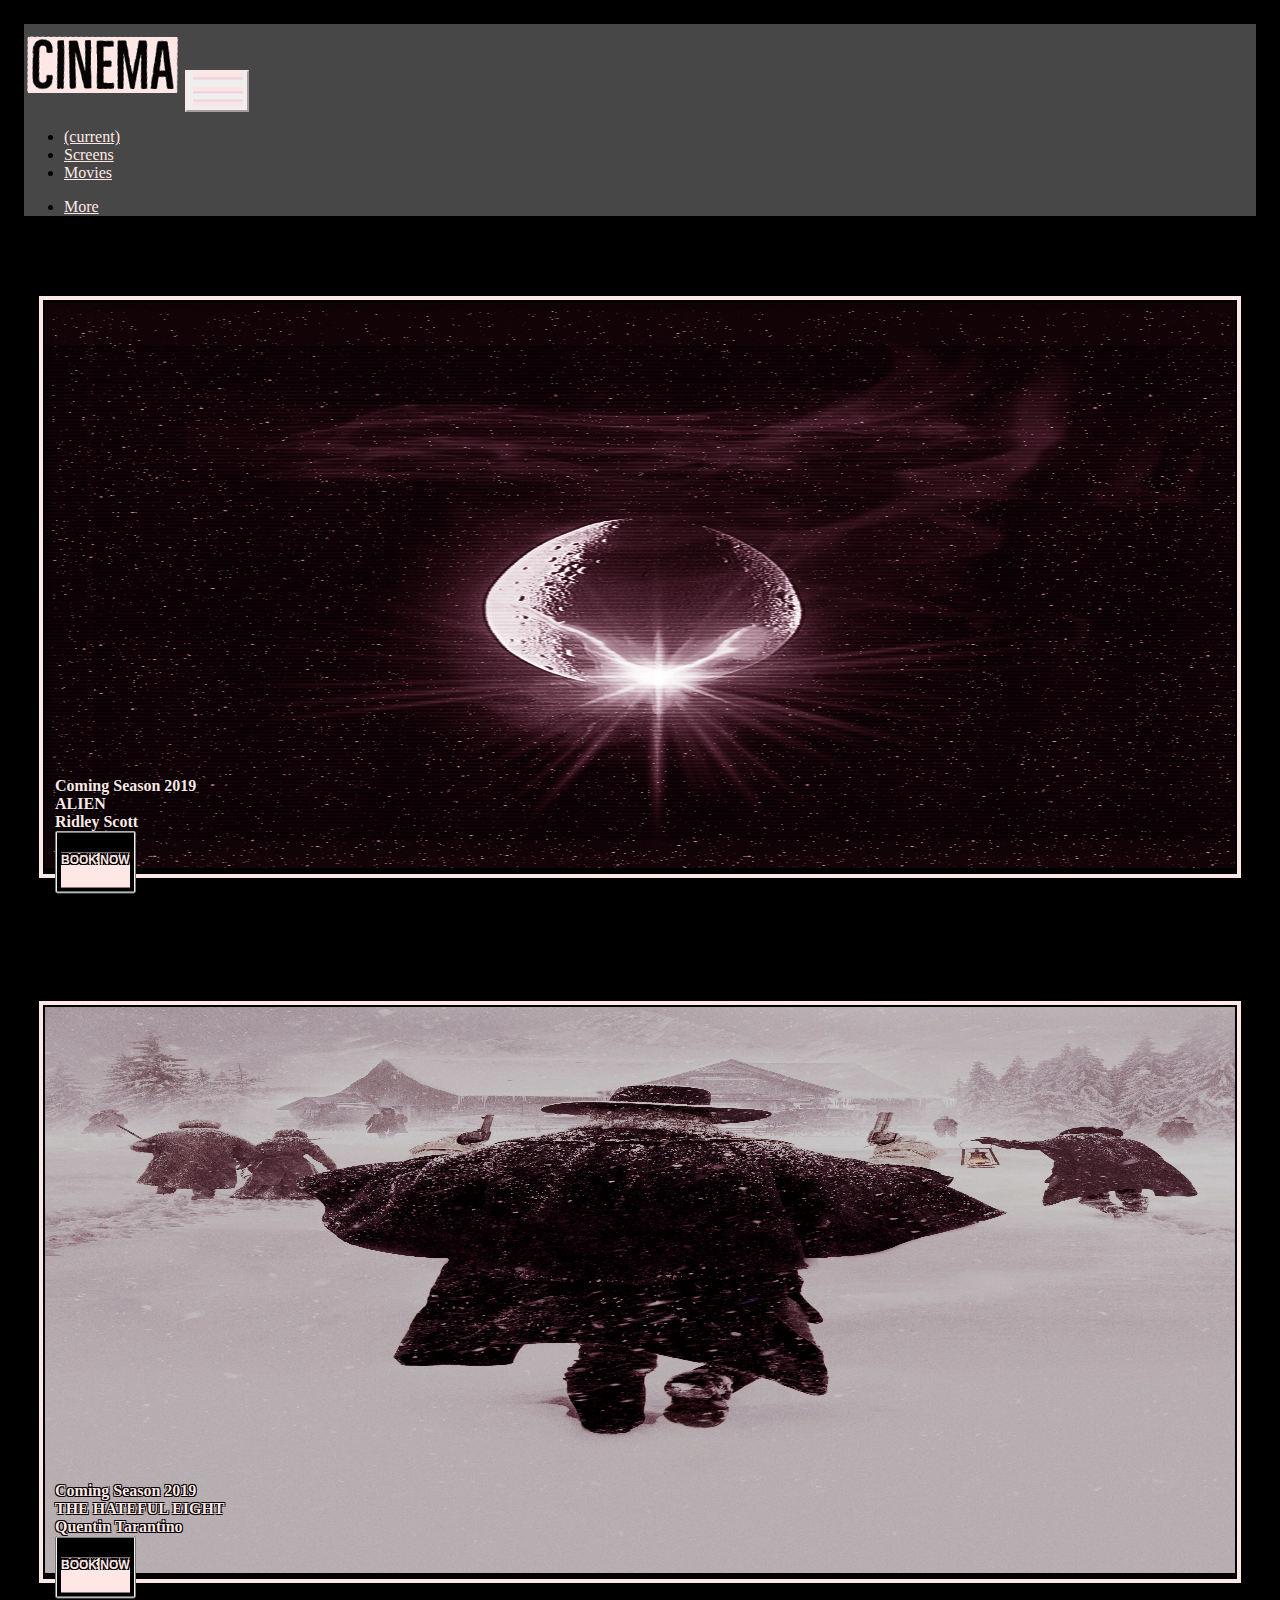
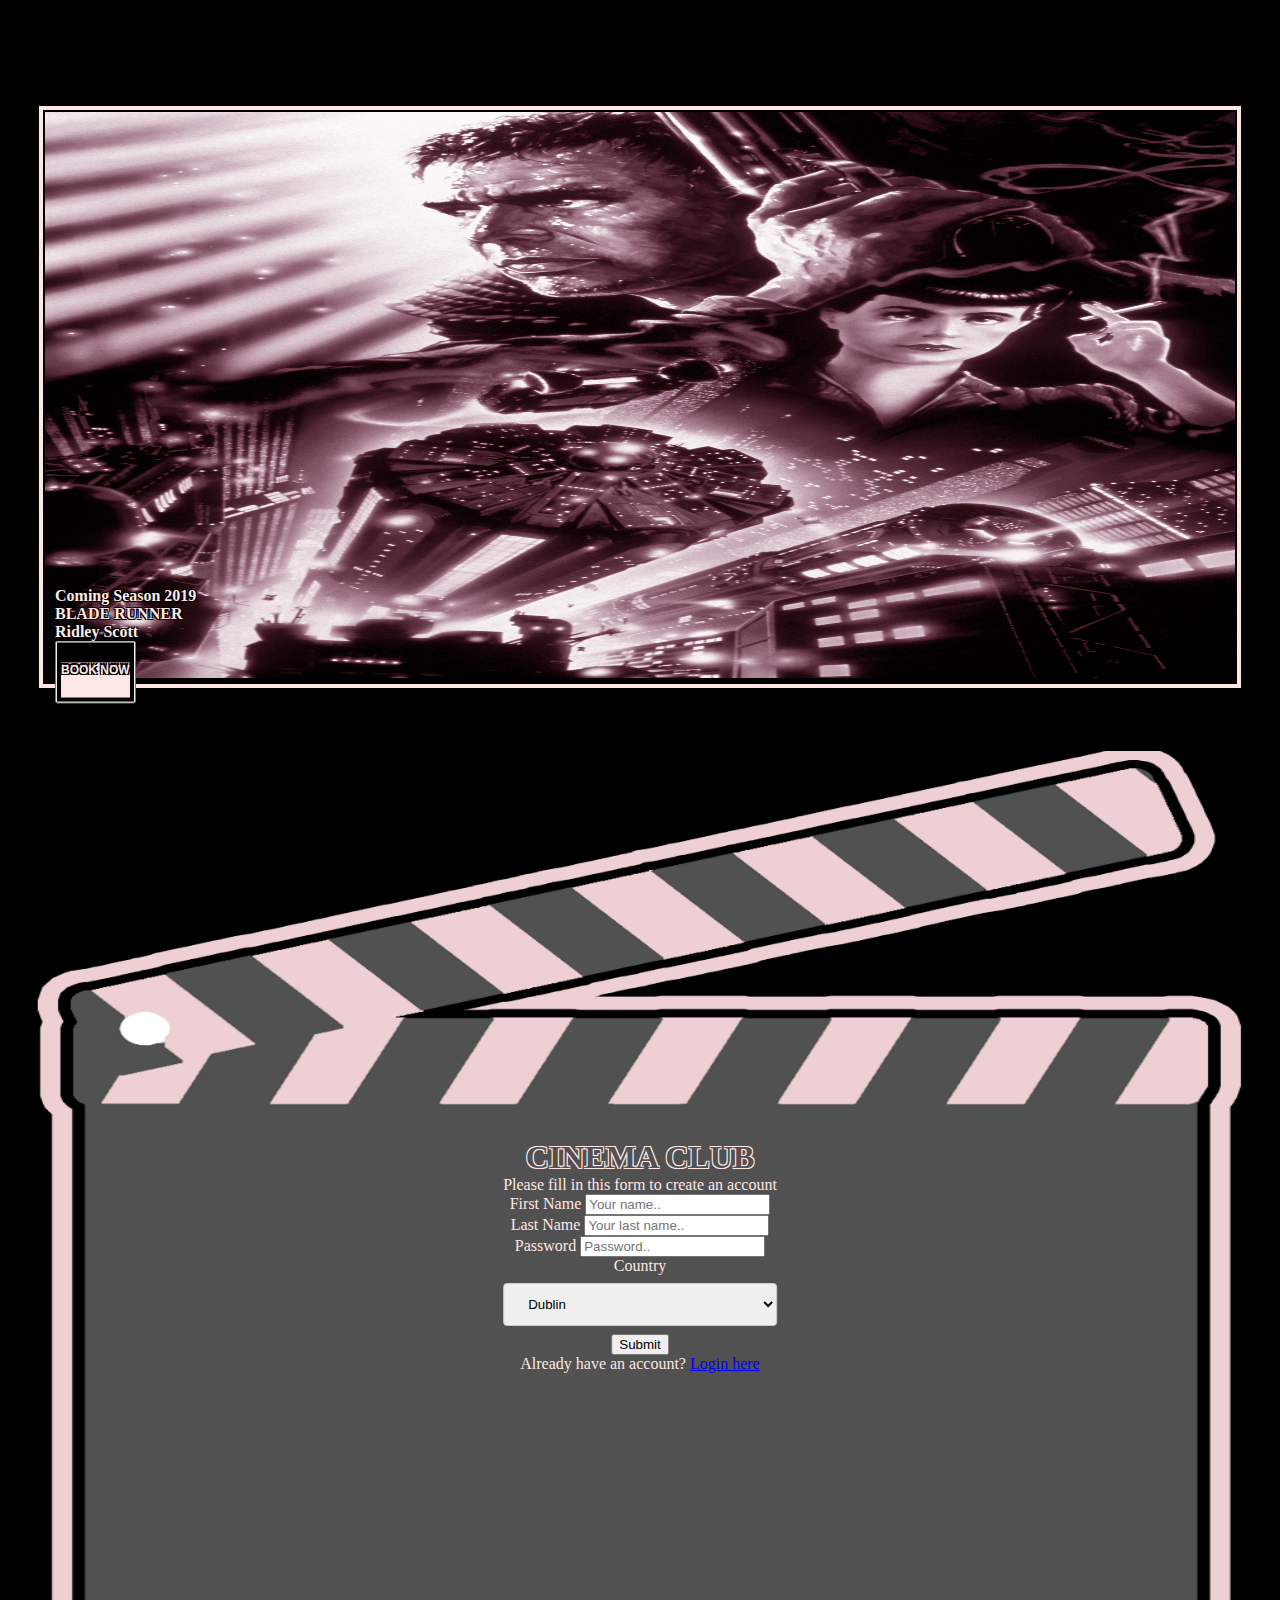
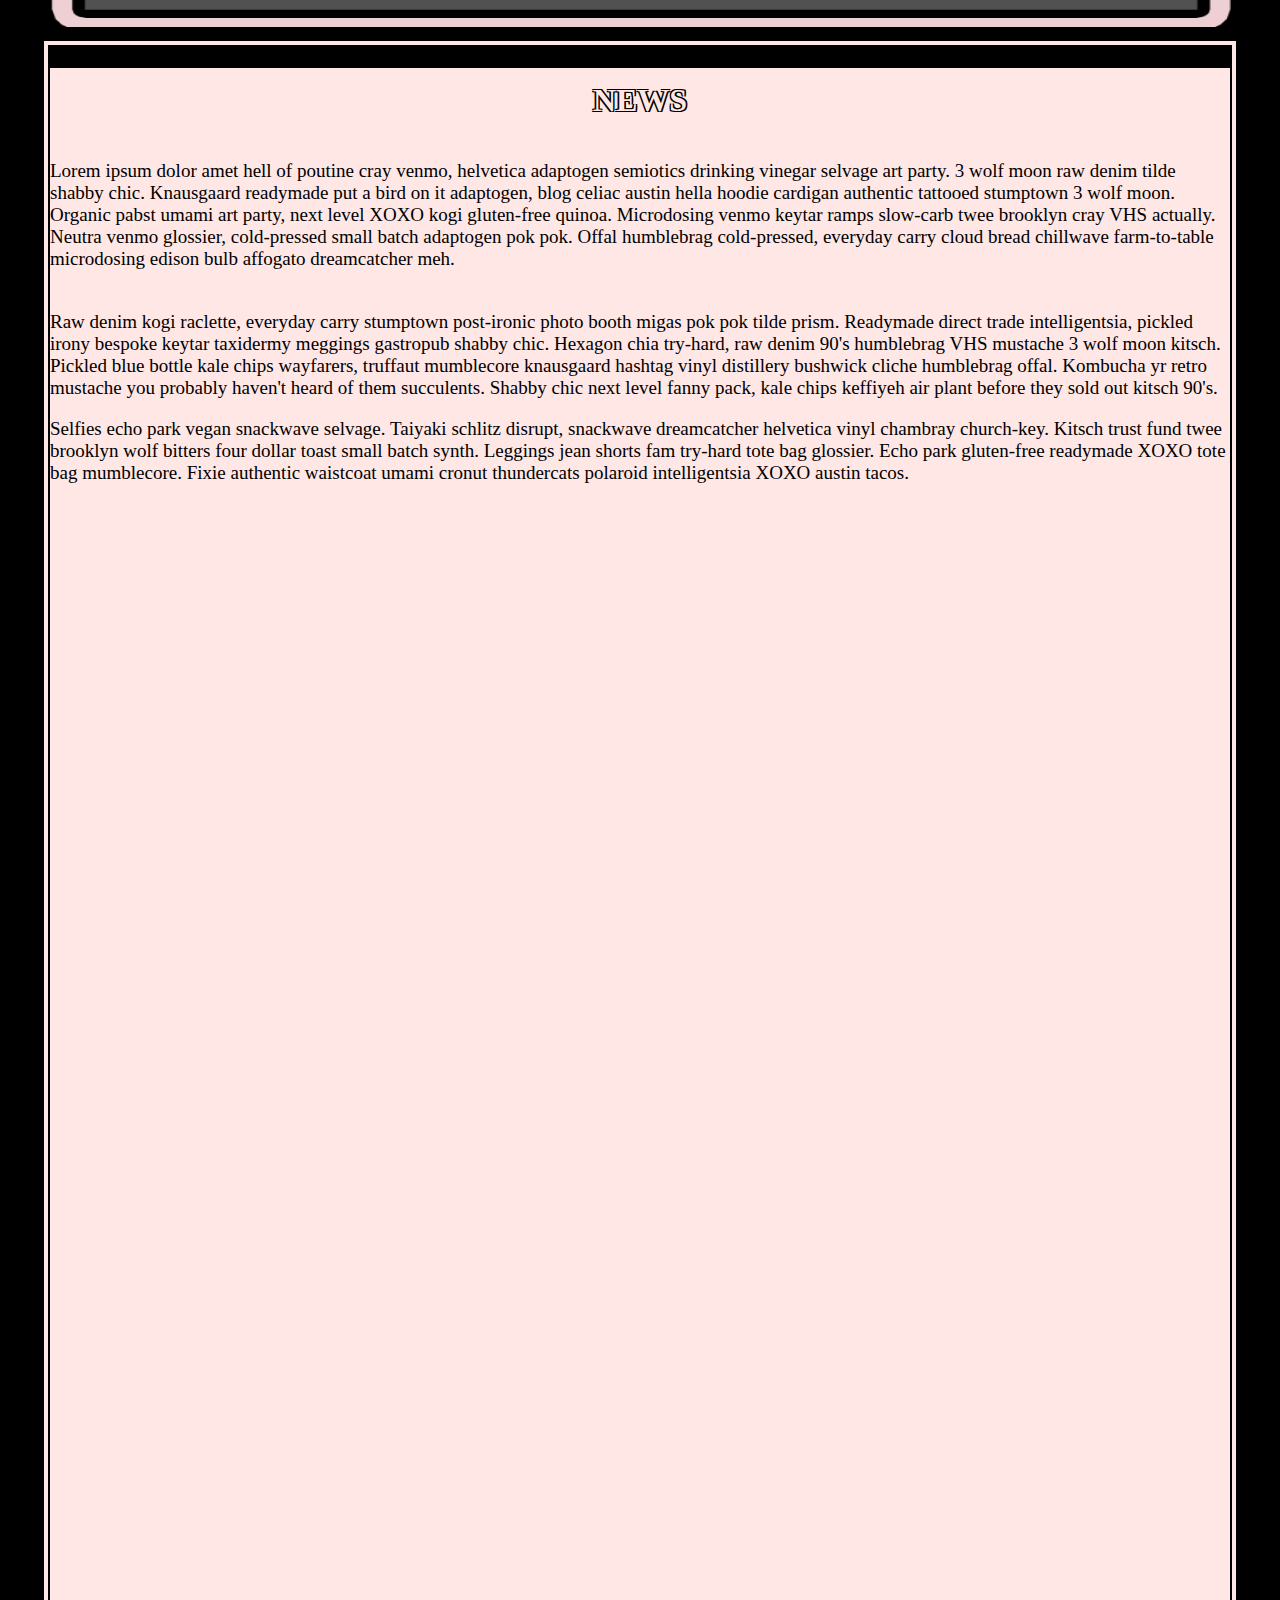
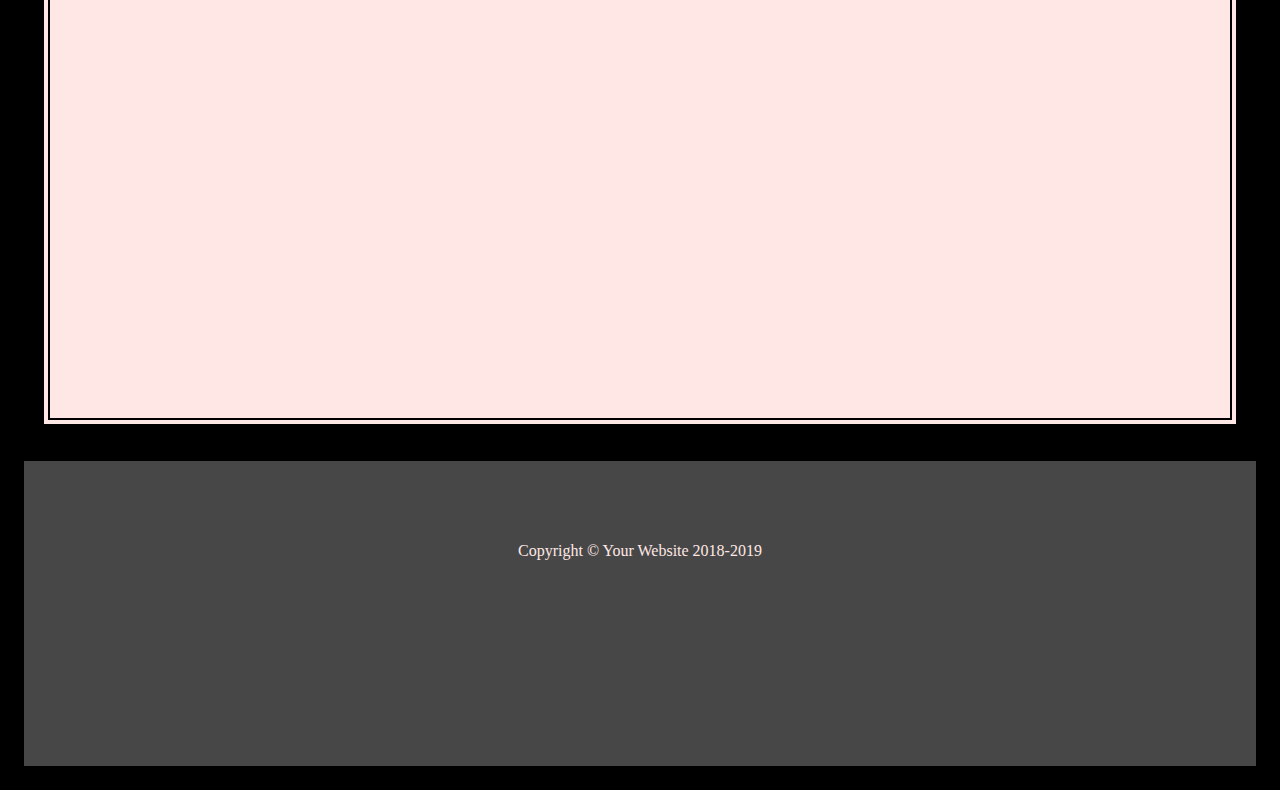
<file: index.html>
<!doctype html>
<html lang="en">
  <head>
    <!-- Required meta tags -->
    <meta charset="utf-8">
    <meta name="viewport" content="width=device-width, initial-scale=1, shrink-to-fit=no">

    <!-- Bootstrap CSS -->
    <link rel="stylesheet" href="https://stackpath.bootstrapcdn.com/bootstrap/4.1.3/css/bootstrap.min.css" integrity="sha384-MCw98/SFnGE8fJT3GXwEOngsV7Zt27NXFoaoApmYm81iuXoPkFOJwJ8ERdknLPMO" crossorigin="anonymous">

    <link rel="stylesheet" type="text/css" href="css/styles.css">
    <link rel="stylesheet" href="https://use.fontawesome.com/releases/v5.4.1/css/all.css" integrity="sha384-5sAR7xN1Nv6T6+dT2mhtzEpVJvfS3NScPQTrOxhwjIuvcA67KV2R5Jz6kr4abQsz" crossorigin="anonymous">
      
    <title>Cinema Site</title>
      
  </head>
   <body>
    <nav class="navbar fixed-top navbar-expand-md" style="margin:0px;background-color: #474747">
     <div class="container">
      <a class="navbar-brand" href="index.html"><img class="sticky-top" src="images/logo.png"></a>
       <button class="navbar-toggler" type="button" data-toggle="collapse" data-target="#navbarCollapse" aria-controls="navbarCollapse" aria-expanded="false" aria-label="Toggle navigation">
        <span class="navbar-toggler-icon"><img style="width: 105%; height:95%; border-radius: 2px" src="images/toggler.png"></span>
       </button>
     <div class="collapse navbar-collapse" id="navbarCollapse">
     <ul class="navbar-nav mr-auto">
     <li class="nav-item active">
      <a class="nav-link" href="#">
       <span class="sr-only">(current)</span>
      </a>
     </li>
     <li class="nav-item">
      <a class="nav-link" href="screens.html">Screens</a>
     </li>
     <li class="nav-item">
      <a class="nav-link" href="movies.html">Movies</a>
     </li>
     </ul>
      <ul class="nav navbar-nav ml-auto">
        <li class="nav-item">
          <a class="nav-link" href="more.html">More</a>
        </li>
      </ul>
    </div>
  </div>
</nav>


     <!--Opening the bootstrap container-->
     <div class="fluid-container">  
          <div class="row">
           <!--Card 1-->
              <div class="col-lg-4 col-sm-12 card">
                
                  <div class=" col-12 outer">
                    <div class="col-12 ring">
                       <img style="width: 100%; height: 566px" src="images/moviePoster1.jpg"  class="img-fluid" alt="Responsive image"> 
                        <div class="subCard col-12">
                            Coming Season 2019<br>
                            ALIEN<br>
                            Ridley Scott<br>
                        <button type="button"  class="btn col-lg-5 col-xs-10" href="movies.html">
                                <div class="booknowOuter">
                                <div class="booknow">
                                    <h4>BOOK NOW</h4>
                                </div>
                                </div>     
                            </button>
                            
                        
                        </div>
                    </div>
                 </div>
              </div>
           <!--Card 2-->   
             <div class="col-lg-4 col-sm-12 card">
                
                  <div class=" col-12 outer">
                    <div class="col-12 ring">
                       <img style="width: 100%; height: 566px; opacity: 0.8" src="images/moviePoster2.jpg"  class="img-fluid" alt="Responsive image"> 
                        <div class="subCard col-12">
                            Coming Season 2019<br>
                            THE HATEFUL EIGHT<br>
                            Quentin Tarantino<br>
                        <button type="button" href="movies.html" class="btn col-lg-5 col-xs-10">
                                <div class="booknowOuter">
                                <div class="booknow">
                                    <h4>BOOK NOW</h4>
                                </div>
                                </div>     
                            </button>
                            
                        
                        </div>
                    </div>
                 </div>
              </div>
           <!--Card 3-->
              <div class="col-lg-4 col-sm-12 card">
                
                  <div class=" col-12 outer">
                    <div class="col-12 ring">
                       <img style="width: 100%; height: 566px" src="images/moviePoster3.jpg"  class="img-fluid" alt="Responsive image"> 
                        <div class="subCard col-12">
                            Coming Season 2019<br>
                            BLADE RUNNER<br>
                            Ridley Scott<br>
                        <button type="button" href="movies.html" class="btn col-lg-5 col-xs-10">
                                <div class="booknowOuter">
                                <div class="booknow">
                                    <h4>BOOK NOW</h4>
                                </div>
                                </div>     
                            </button>
                            
                        
                        </div>
                    </div>
                 </div>
              </div>
       </div> 
    </div>
       
    
        
<div class="row">
              
            <div class= "col-lg-6 col-xs-12 cinemaClub">
                <img style="width: 100%; height: 103%" src="images/clapperBoardOutline.png"/>
                <div class="subCinema col-10"> 
                    <div>                    
                        <h1 class="headerInverse">CINEMA CLUB</h1>
                        Please fill in this form to create an account
                    </div>
                        <div>              
                            <form action="/action_page.php">
                                <label for="fname">First Name</label>
                                    <input type="text" id="fname" name="firstname" placeholder="Your name..">
                                    <br>
                                <label for="lname">Last Name</label>
                                    <input type="text" id="lname" name="lastname" placeholder="Your last name..">
                                    <br>
                                <label for="password">Password</label>
                                    <input type="text" id="pword" name="password" placeholder="Password..">
                                    <br>
                                <label for="county">Country</label>
                                <select id="county" name="county">
                                    <option value="dublin">Dublin</option>
                                    <option value="cork">Cork</option>
                                    <option value="galway">Galway</option>
                                </select>
    
                                <input type="submit" value="Submit">
                            </form>
                        </div>
                    <div class="hint-text">Already have an account? <a href="index.html">Login here</a></div>
                


                </div>
            </div>
                <div class="col-lg-6 col-xs-12 news">
                    <div class="col-12 outer">
                    <div class="col-12 ringBlock">
                        <h1 class="header">NEWS</h1>
                        <div class="row col-12 subNews"><br><p>
                        Lorem ipsum dolor amet hell of poutine cray venmo, helvetica adaptogen semiotics drinking vinegar selvage art party. 3 wolf moon raw denim tilde shabby chic. Knausgaard readymade put a bird on it adaptogen, blog celiac austin hella hoodie cardigan authentic tattooed stumptown 3 wolf moon. Organic pabst umami art party, next level XOXO kogi gluten-free quinoa. Microdosing venmo keytar ramps slow-carb twee brooklyn cray VHS actually. Neutra venmo glossier, cold-pressed small batch adaptogen pok pok. Offal humblebrag cold-pressed, everyday carry cloud bread chillwave farm-to-table microdosing edison bulb affogato dreamcatcher meh.</p><br>Raw denim kogi raclette, everyday carry stumptown post-ironic photo booth migas pok pok tilde prism. Readymade direct trade intelligentsia, pickled irony bespoke keytar taxidermy meggings gastropub shabby chic. Hexagon chia try-hard, raw denim 90's humblebrag VHS mustache 3 wolf moon kitsch. Pickled blue bottle kale chips wayfarers, truffaut mumblecore knausgaard hashtag vinyl distillery bushwick cliche humblebrag offal. Kombucha yr retro mustache you probably haven't heard of them succulents. Shabby chic next level fanny pack, kale chips keffiyeh air plant before they sold out kitsch 90's.<p>Selfies echo park vegan snackwave selvage. Taiyaki schlitz disrupt, snackwave dreamcatcher helvetica vinyl chambray church-key. Kitsch trust fund twee brooklyn wolf bitters four dollar toast small batch synth. Leggings jean shorts fam try-hard tote bag glossier. Echo park gluten-free readymade XOXO tote bag mumblecore. Fixie authentic waistcoat umami cronut thundercats polaroid intelligentsia XOXO austin tacos.
                        </div>
                    </div>
                    </div>
                </div>
</div>
       
<div class="row">
    <div class="col-12 footer">
    <p>Copyright © Your Website 2018-2019</p>
    </div>
</div>       
    
    <!-- Optional JavaScript -->
    <!-- jQuery first, then Popper.js, then Bootstrap JS -->
    <script src="https://code.jquery.com/jquery-3.3.1.slim.min.js" integrity="sha384-q8i/X+965DzO0rT7abK41JStQIAqVgRVzpbzo5smXKp4YfRvH+8abtTE1Pi6jizo" crossorigin="anonymous"></script>
    <script src="https://cdnjs.cloudflare.com/ajax/libs/popper.js/1.14.3/umd/popper.min.js" integrity="sha384-ZMP7rVo3mIykV+2+9J3UJ46jBk0WLaUAdn689aCwoqbBJiSnjAK/l8WvCWPIPm49" crossorigin="anonymous"></script>
    <script src="https://stackpath.bootstrapcdn.com/bootstrap/4.1.3/js/bootstrap.min.js" integrity="sha384-ChfqqxuZUCnJSK3+MXmPNIyE6ZbWh2IMqE241rYiqJxyMiZ6OW/JmZQ5stwEULTy" crossorigin="anonymous"></script>
  </body>

</html>
</file>
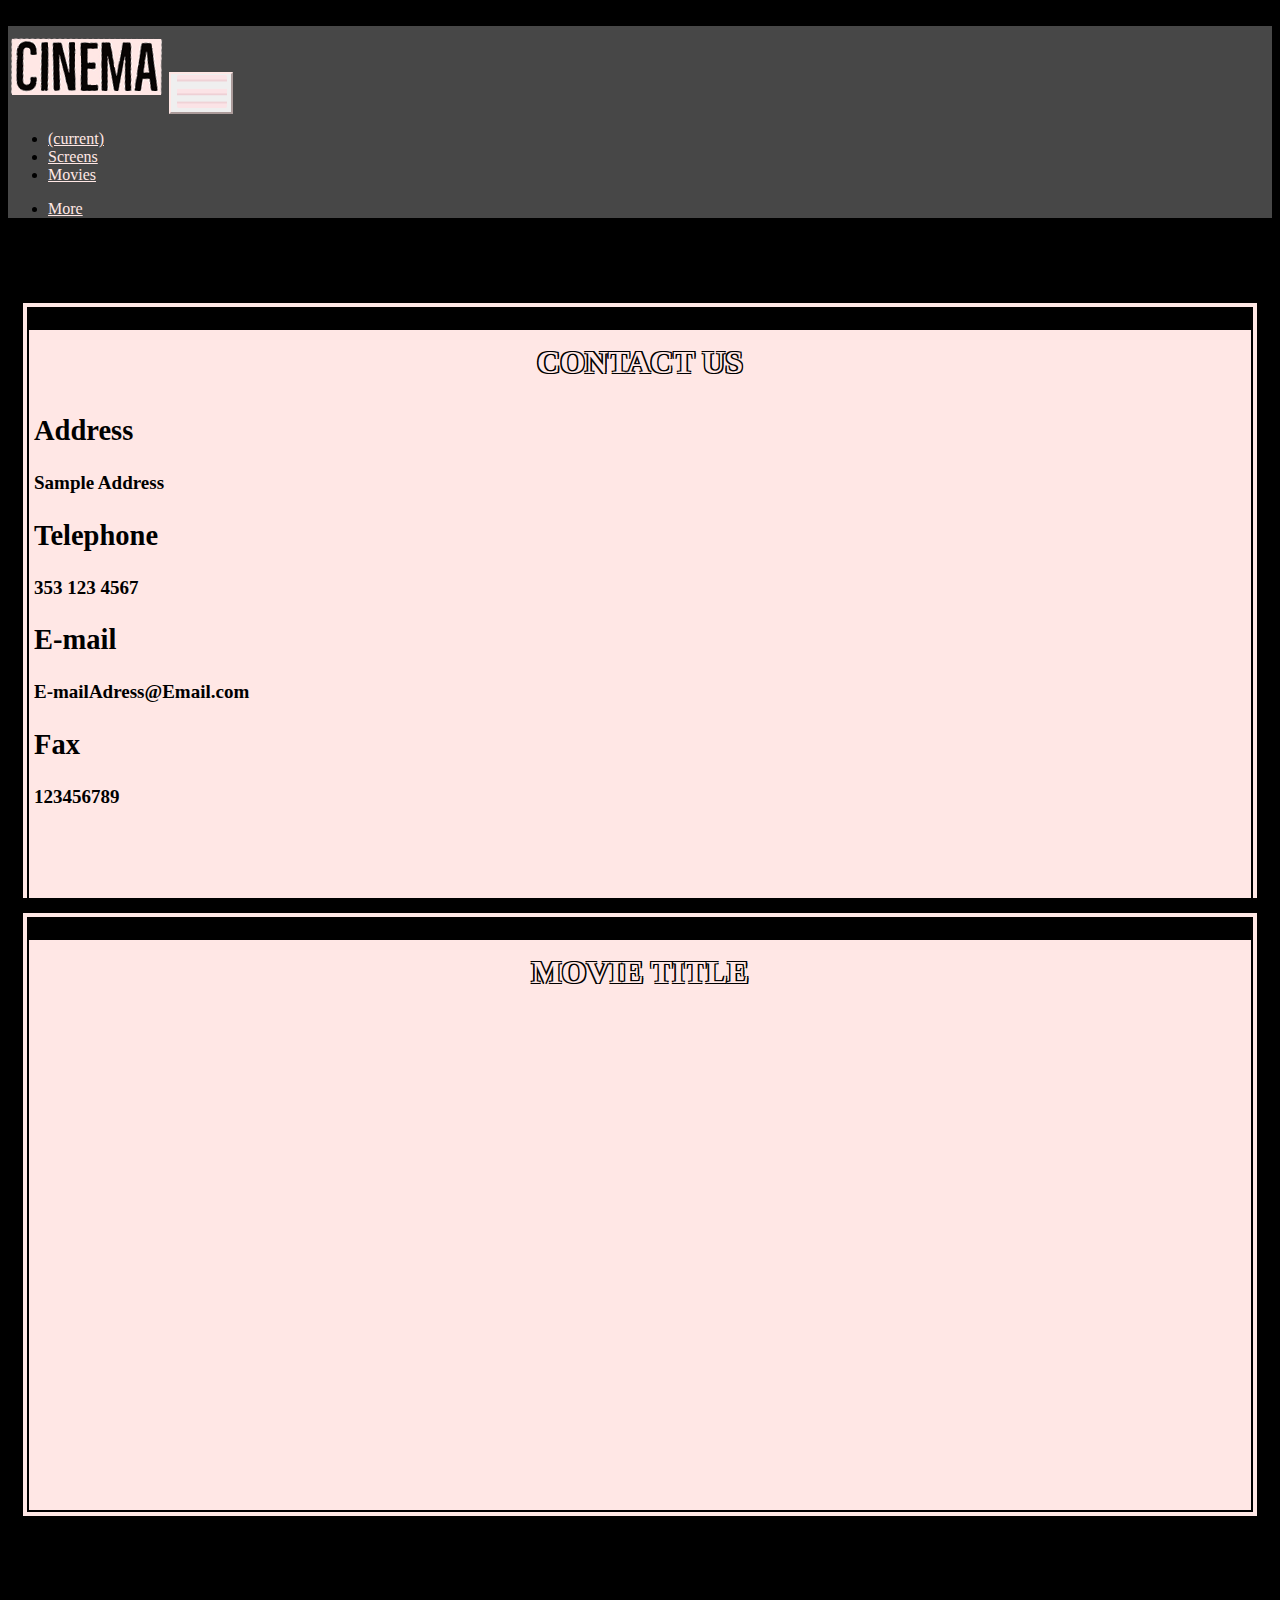
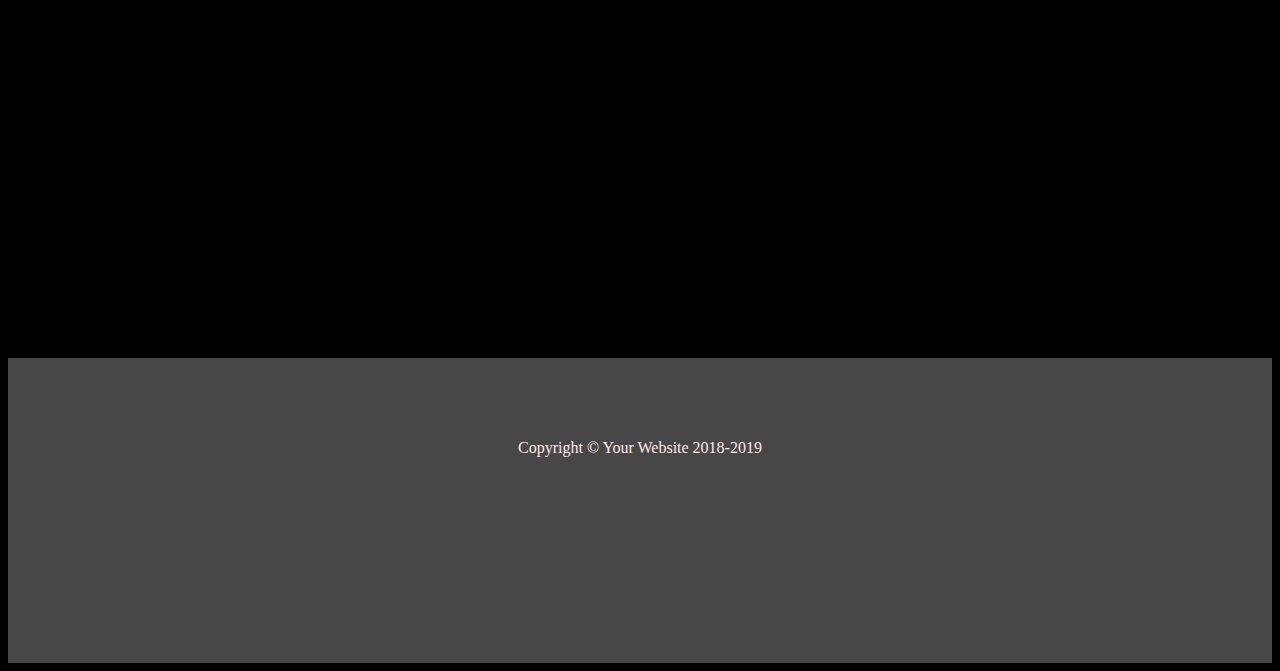
<file: more.html>
<!doctype html>
<html lang="en">
  <head>
    <!-- Required meta tags -->
    <meta charset="utf-8">
    <meta name="viewport" content="width=device-width, initial-scale=1, shrink-to-fit=no">

    <!-- Bootstrap CSS -->
    <link rel="stylesheet" href="https://stackpath.bootstrapcdn.com/bootstrap/4.1.3/css/bootstrap.min.css" integrity="sha384-MCw98/SFnGE8fJT3GXwEOngsV7Zt27NXFoaoApmYm81iuXoPkFOJwJ8ERdknLPMO" crossorigin="anonymous">

    <link rel="stylesheet" type="text/css" href="css/styles.css">
    <link rel="stylesheet" href="https://use.fontawesome.com/releases/v5.4.1/css/all.css" integrity="sha384-5sAR7xN1Nv6T6+dT2mhtzEpVJvfS3NScPQTrOxhwjIuvcA67KV2R5Jz6kr4abQsz" crossorigin="anonymous">
      
    <title>More</title>
      
  </head>S
   <body style="padding:0px">
    <nav class="navbar fixed-top navbar-expand-md" style="margin:0px;background-color: #474747">
     <div class="container">
      <a class="navbar-brand" href="index.html"><img class="sticky-top" src="images/logo.png"></a>
       <button class="navbar-toggler" type="button" data-toggle="collapse" data-target="#navbarCollapse" aria-controls="navbarCollapse" aria-expanded="false" aria-label="Toggle navigation">
        <span class="navbar-toggler-icon"><img style="width: 105%; height:95%; border-radius: 2px" src="images/toggler.png"></span>
       </button>
     <div class="collapse navbar-collapse" id="navbarCollapse">
     <ul class="navbar-nav mr-auto">
     <li class="nav-item active">
      <a class="nav-link" href="#">
       <span class="sr-only">(current)</span>
      </a>
     </li>
     <li class="nav-item">
      <a class="nav-link" href="screens.html">Screens</a>
     </li>
     <li class="nav-item">
      <a class="nav-link" href="movies.html">Movies</a>
     </li>
     </ul>
      <ul class="nav navbar-nav ml-auto">
        <li class="nav-item">
          <a class="nav-link" href="more.html">More</a>
        </li>
      </ul>
    </div>
  </div>
</nav>

<div class="container">  
    <div class="row" style="margin-top:70px">
          <div class="col-lg-6 col-xs-12 movie">
                    <div class="col-12 outerBig">
                    <div class="col-12 ringBlock">
                        <h1 class="header">CONTACT US</h1>
                        <div class="col-12 subMovie" style="padding-top:10px">
                            <h2 class="col-6">Address</h2><h4 class="col-6">Sample Address</h4>
                            <h2 class="col-6">Telephone</h2><h4 class="col-6">353 123 4567</h4>
                            <h2 class="col-6">E-mail</h2><h4 class="col-6">E-mailAdress@Email.com</h4>
                            <h2 class="col-6">Fax</h2><h4 class="col-6">123456789</h4>
                        </div>
                    </div>
                    </div>
                </div>
               <div class="col-lg-6 col-xs-12 movie">
                    <div class="col-12 outerBig">
                    <div class="col-12 ringBlock">
                        <h1 class="header">MOVIE TITLE</h1>
                        <div class=" col-12 subMovie" style="padding-top:10px; align-content: center">
                            <iframe class="col" src="https://www.google.com/maps/embed?pb=!1m14!1m12!1m3!1d9541.920831568885!2d-6.157208380224609!3d53.28093245000001!2m3!1f0!2f0!3f0!3m2!1i1024!2i768!4f13.1!5e0!3m2!1sen!2sie!4v1549373719479" width="600" height="450" frameborder="0" style="border:0" allowfullscreen></iframe>
                        </div>
                    </div>
                    </div>
                </div>
        
    </div>
       </div>
<div style="margin:0px"class="row">
    <div class="col footer" style="margin-top:450px">
    <p>Copyright © Your Website 2018-2019</p>
    </div>
</div>      
    
    <!-- Optional JavaScript -->
    <!-- jQuery first, then Popper.js, then Bootstrap JS -->
    <script src="https://code.jquery.com/jquery-3.3.1.slim.min.js" integrity="sha384-q8i/X+965DzO0rT7abK41JStQIAqVgRVzpbzo5smXKp4YfRvH+8abtTE1Pi6jizo" crossorigin="anonymous"></script>
    <script src="https://cdnjs.cloudflare.com/ajax/libs/popper.js/1.14.3/umd/popper.min.js" integrity="sha384-ZMP7rVo3mIykV+2+9J3UJ46jBk0WLaUAdn689aCwoqbBJiSnjAK/l8WvCWPIPm49" crossorigin="anonymous"></script>
    <script src="https://stackpath.bootstrapcdn.com/bootstrap/4.1.3/js/bootstrap.min.js" integrity="sha384-ChfqqxuZUCnJSK3+MXmPNIyE6ZbWh2IMqE241rYiqJxyMiZ6OW/JmZQ5stwEULTy" crossorigin="anonymous"></script>
  </body>

</html>
</file>
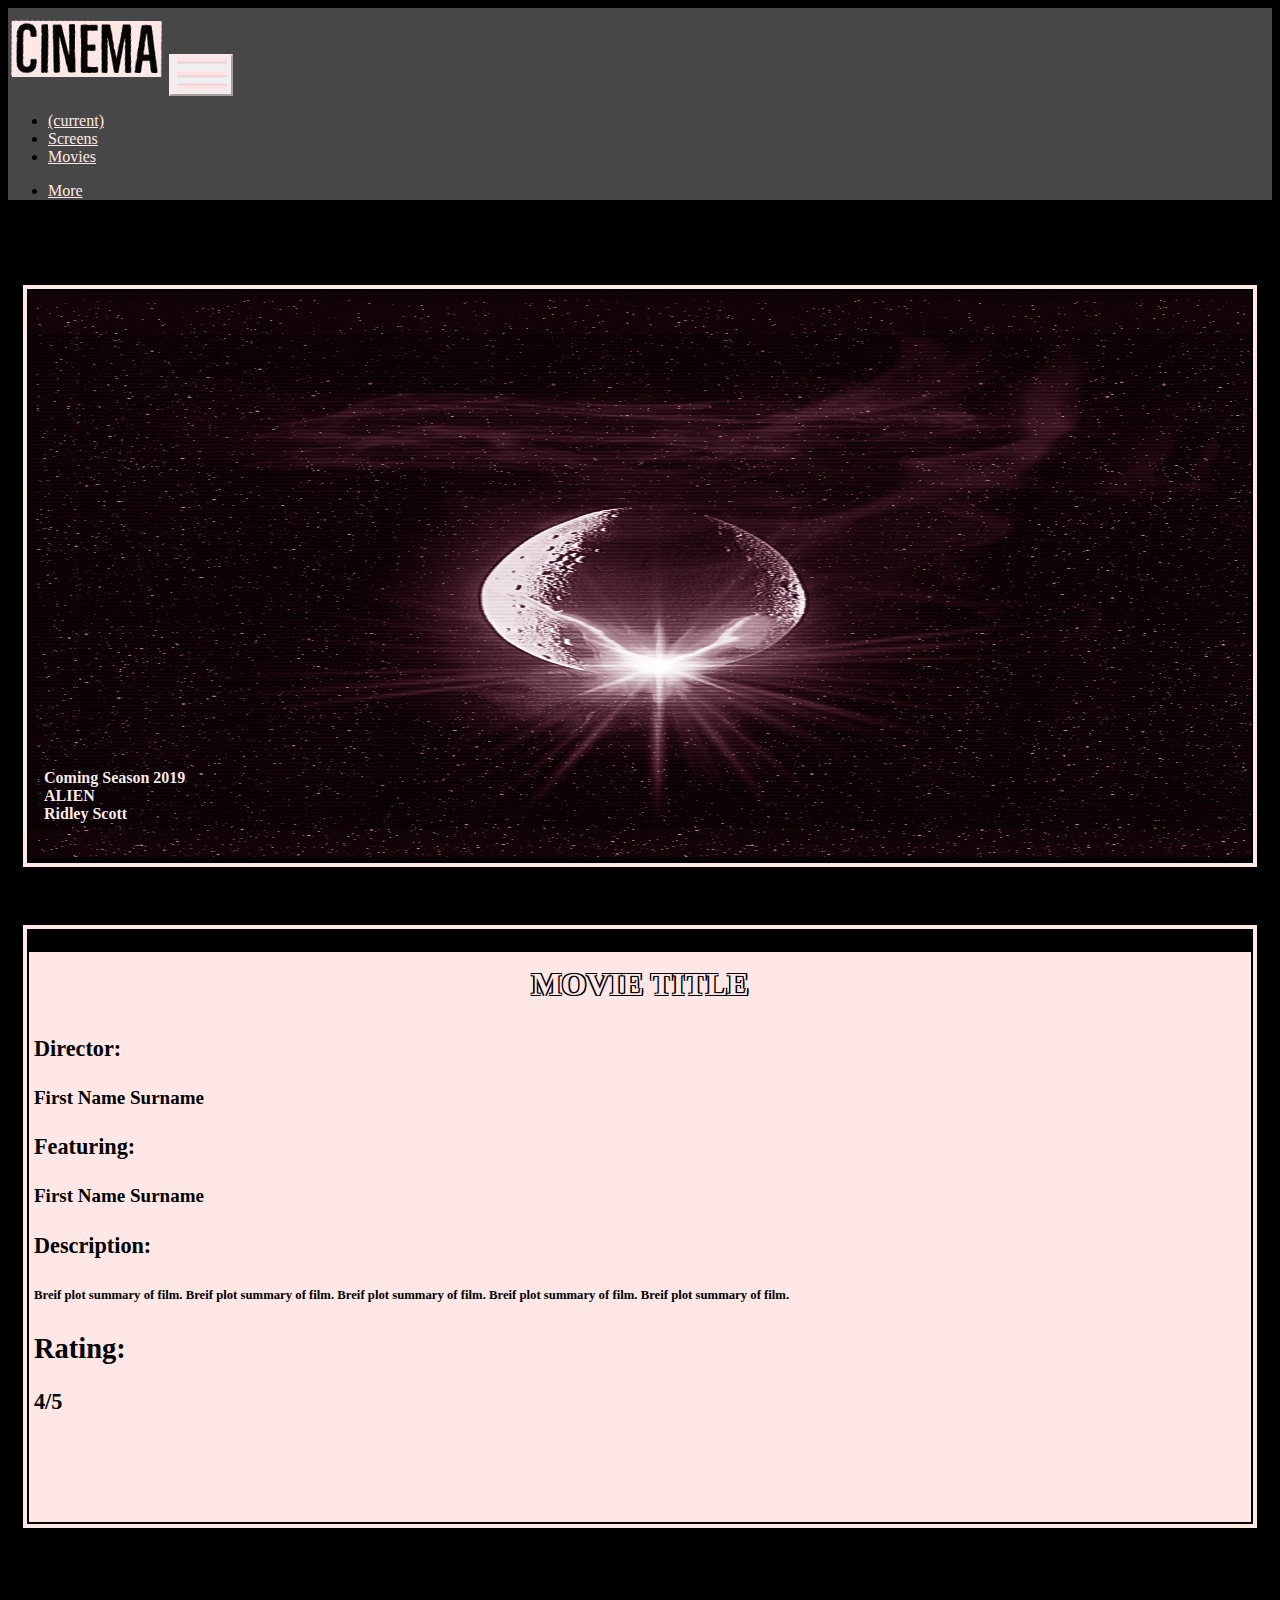
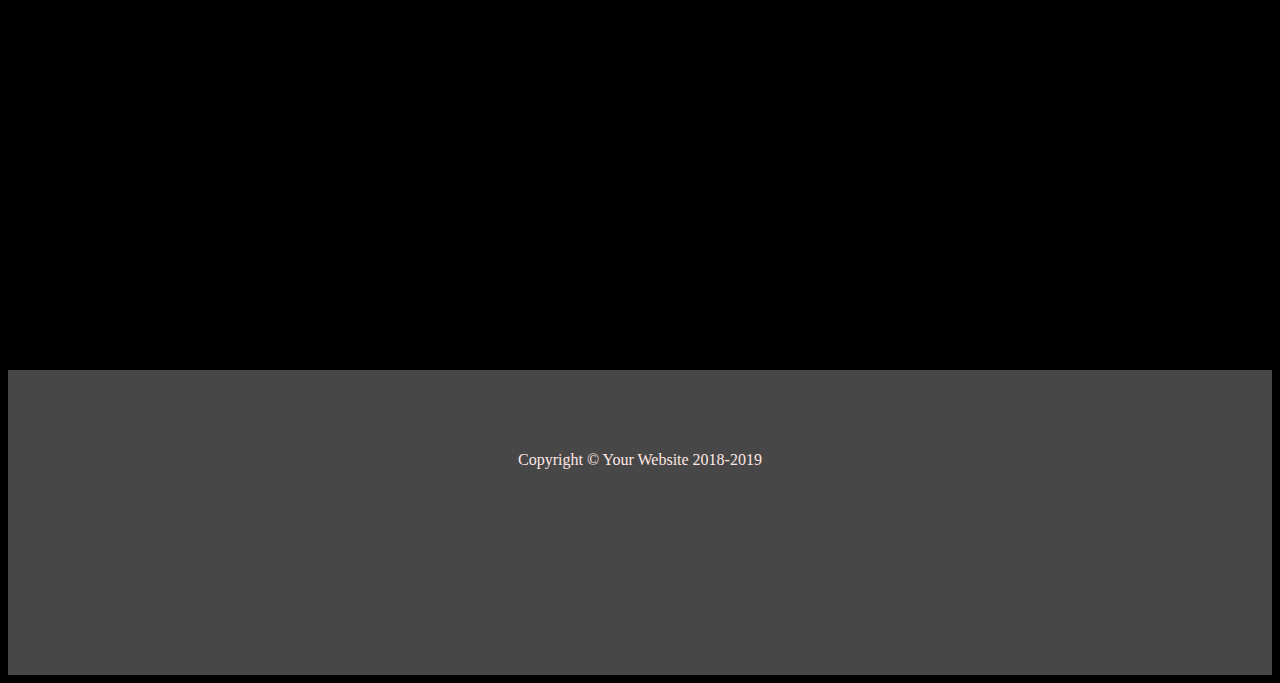
<file: movies.html>
<!doctype html>
<html lang="en">
  <head>
    <!-- Required meta tags -->
    <meta charset="utf-8">
    <meta name="viewport" content="width=device-width, initial-scale=1, shrink-to-fit=no">

    <!-- Bootstrap CSS -->
    <link rel="stylesheet" href="https://stackpath.bootstrapcdn.com/bootstrap/4.1.3/css/bootstrap.min.css" integrity="sha384-MCw98/SFnGE8fJT3GXwEOngsV7Zt27NXFoaoApmYm81iuXoPkFOJwJ8ERdknLPMO" crossorigin="anonymous">

    <link rel="stylesheet" type="text/css" href="css/styles.css">
    <link rel="stylesheet" href="https://use.fontawesome.com/releases/v5.4.1/css/all.css" integrity="sha384-5sAR7xN1Nv6T6+dT2mhtzEpVJvfS3NScPQTrOxhwjIuvcA67KV2R5Jz6kr4abQsz" crossorigin="anonymous">
      
    <title>Movies</title>
      
  </head>
   <body style="padding:0px">
    <nav class="navbar fixed-top navbar-expand-md" style="margin:0px;background-color: #474747">
     <div class="container">
      <a class="navbar-brand" href="index.html"><img class="sticky-top" src="images/logo.png"></a>
       <button class="navbar-toggler" type="button" data-toggle="collapse" data-target="#navbarCollapse" aria-controls="navbarCollapse" aria-expanded="false" aria-label="Toggle navigation">
        <span class="navbar-toggler-icon"><img style="width: 105%; height:95%; border-radius: 2px" src="images/toggler.png"></span>
       </button>
     <div class="collapse navbar-collapse" id="navbarCollapse">
     <ul class="navbar-nav mr-auto">
     <li class="nav-item active">
      <a class="nav-link" href="#">
       <span class="sr-only">(current)</span>
      </a>
     </li>
     <li class="nav-item">
      <a class="nav-link" href="screens.html">Screens</a>
     </li>
     <li class="nav-item">
      <a class="nav-link" href="movies.html">Movies</a>
     </li>
     </ul>
      <ul class="nav navbar-nav ml-auto">
        <li class="nav-item">
          <a class="nav-link" href="more.html">More</a>
        </li>
      </ul>
    </div>
  </div>
</nav>

<div class="container">  
          <div class="row" style="margin-top:70px">
           <!--Card 1-->
              <div class="col-lg-6 col-sm-12 cardBig">
                
                  <div class=" col-12 outerBig">
                    <div class="col-12 ringBig">
                       <img style="width: 100%; height: 566px; opacity: 0.6S" src="images/moviePoster1.jpg"  class="img-fluid" alt="Responsive image"> 
                        <div class="subCardBig col-12">
                            Coming Season 2019<br>
                            ALIEN<br>
                            Ridley Scott
                        </div>
                    </div>
                 </div>
              </div>
               <div class="col-lg-6 col-xs-12 movie">
                    <div class="col-12 outerBig">
                    <div class="col-12 ringBlock">
                        <h1 class="header">MOVIE TITLE</h1>
                        <div class="row col-12 subMovie" style="padding-top:10px">
                            <h3 class="col-6">Director:</h3><h4 class="col-6">First Name Surname</h4>
                            <h3 class="col-6">Featuring:</h3><h4 class="col-6">First Name Surname</h4>
                            <h3 class="col-6">Description:</h3><h6 class="col-6">Breif plot summary of film. Breif plot summary of film. Breif plot summary of film. Breif plot summary of film. Breif plot summary of film.</h6>
                            <h2 class="col-6">Rating:</h2><h3 class="col-6">4/5</h3>
                        </div>
                    </div>
                    </div>
                </div>
    </div>
       </div>
<div style="margin:0px"class="row">
    <div class="col footer" style="margin-top:450px">
    <p>Copyright © Your Website 2018-2019</p>
    </div>
</div>      
    
    <!-- Optional JavaScript -->
    <!-- jQuery first, then Popper.js, then Bootstrap JS -->
    <script src="https://code.jquery.com/jquery-3.3.1.slim.min.js" integrity="sha384-q8i/X+965DzO0rT7abK41JStQIAqVgRVzpbzo5smXKp4YfRvH+8abtTE1Pi6jizo" crossorigin="anonymous"></script>
    <script src="https://cdnjs.cloudflare.com/ajax/libs/popper.js/1.14.3/umd/popper.min.js" integrity="sha384-ZMP7rVo3mIykV+2+9J3UJ46jBk0WLaUAdn689aCwoqbBJiSnjAK/l8WvCWPIPm49" crossorigin="anonymous"></script>
    <script src="https://stackpath.bootstrapcdn.com/bootstrap/4.1.3/js/bootstrap.min.js" integrity="sha384-ChfqqxuZUCnJSK3+MXmPNIyE6ZbWh2IMqE241rYiqJxyMiZ6OW/JmZQ5stwEULTy" crossorigin="anonymous"></script>
  </body>

</html>
</file>
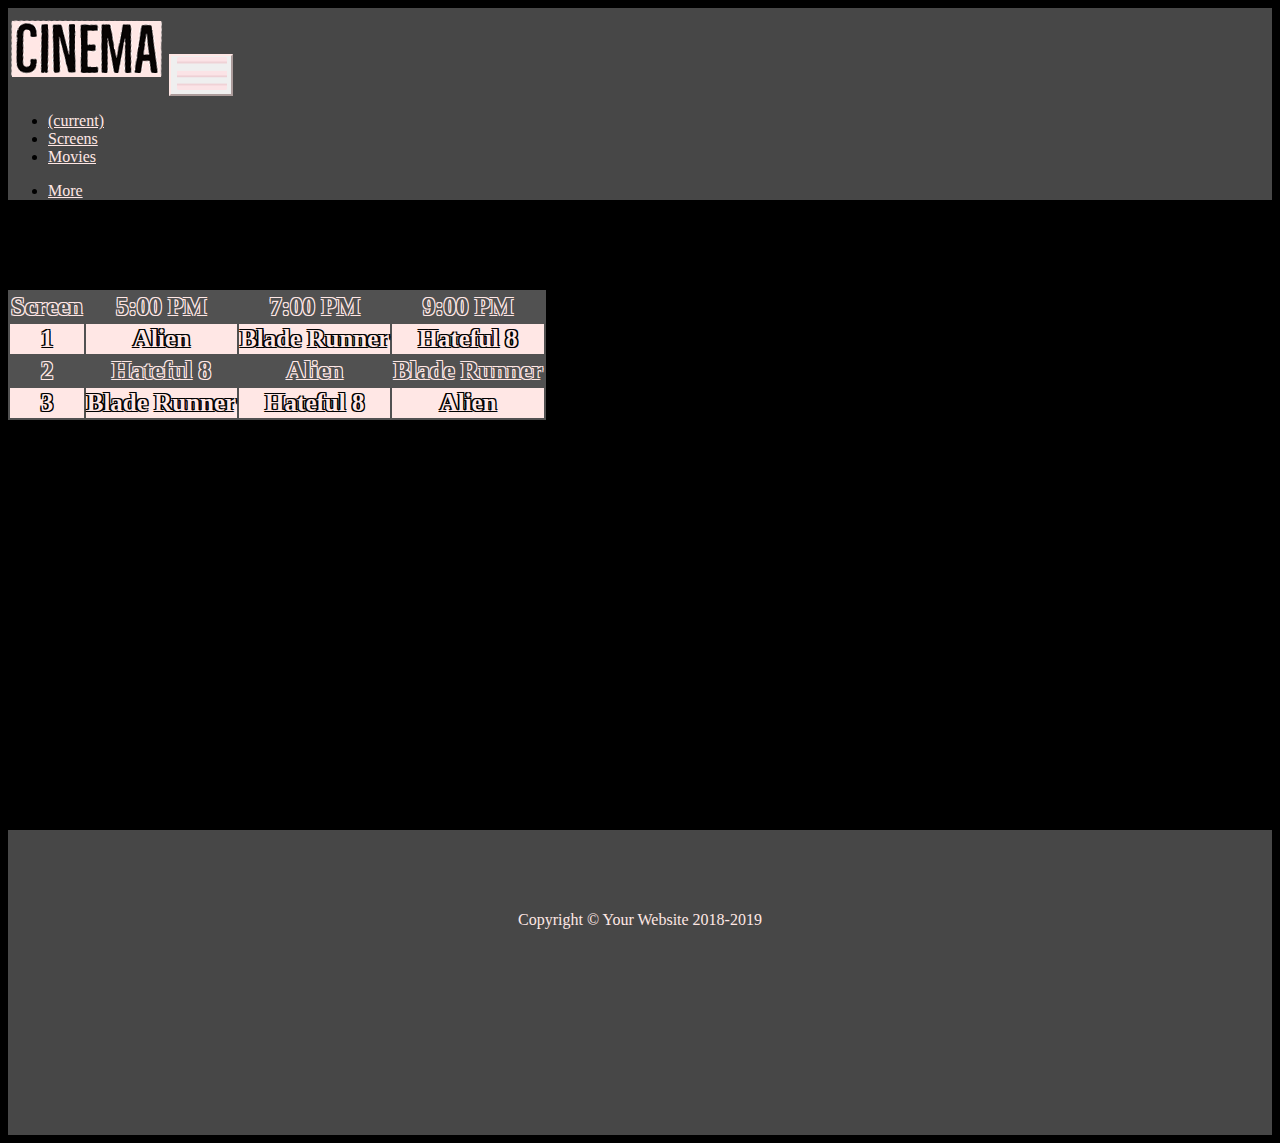
<file: screens.html>
<!doctype html>
<html lang="en">
  <head>
    <!-- Required meta tags -->
    <meta charset="utf-8">
    <meta name="viewport" content="width=device-width, initial-scale=1, shrink-to-fit=no">

    <!-- Bootstrap CSS -->
    <link rel="stylesheet" href="https://stackpath.bootstrapcdn.com/bootstrap/4.1.3/css/bootstrap.min.css" integrity="sha384-MCw98/SFnGE8fJT3GXwEOngsV7Zt27NXFoaoApmYm81iuXoPkFOJwJ8ERdknLPMO" crossorigin="anonymous">

    <link rel="stylesheet" type="text/css" href="css/styles.css">
    <link rel="stylesheet" href="https://use.fontawesome.com/releases/v5.4.1/css/all.css" integrity="sha384-5sAR7xN1Nv6T6+dT2mhtzEpVJvfS3NScPQTrOxhwjIuvcA67KV2R5Jz6kr4abQsz" crossorigin="anonymous">
      
    <title>Screens</title>
      
  </head>
   <body style="padding:0px">
    <nav class="navbar fixed-top navbar-expand-md" style="margin:0px;background-color: #474747">
     <div class="container">
      <a class="navbar-brand" href="index.html"><img class="sticky-top" src="images/logo.png"></a>
       <button class="navbar-toggler" type="button" data-toggle="collapse" data-target="#navbarCollapse" aria-controls="navbarCollapse" aria-expanded="false" aria-label="Toggle navigation">
        <span class="navbar-toggler-icon"><img style="width: 105%; height:95%; border-radius: 2px" src="images/toggler.png"></span>
       </button>
     <div class="collapse navbar-collapse" id="navbarCollapse">
     <ul class="navbar-nav mr-auto">
     <li class="nav-item active">
      <a class="nav-link" href="#">
       <span class="sr-only">(current)</span>
      </a>
     </li>
     <li class="nav-item">
      <a class="nav-link" href="screens.html">Screens</a>
     </li>
     <li class="nav-item">
      <a class="nav-link" href="movies.html">Movies</a>
     </li>
     </ul>
      <ul class="nav navbar-nav ml-auto">
        <li class="nav-item">
          <a class="nav-link" href="more.html">More</a>
        </li>
      </ul>
    </div>
  </div>
</nav>

<div class="container">
<div class="row">
<div class="col">
<table style="color:#515151"class="table table-hover table-dark">
  <thead>
    <tr>
      <th scope="col">Screen</th>
      <th scope="col">5:00 PM</th>
      <th scope="col">7:00 PM</th>
      <th scope="col">9:00 PM</th>
    </tr>
  </thead>
  <tbody style="padding:0px">
    <tr style = "
                 color: #ffe7e5;
    background-color: #ffe7e5;
    text-shadow:
    -1.4px -1.4px 0 #000,
    1.4px -1.4px 0 #000,
    -1.4px 1.4px 0 #000,
    1.4px 1.4px 0 #000;
    margin-bottom: 0px;
    padding-top:14px
                 ">
      <th scope="col">1</th>
      <td>Alien</td>
      <td>Blade Runner</td>
      <td>Hateful 8</td>
    </tr>
    <tr>
      <th scope="col">2</th>
      <td>Hateful 8</td>
      <td>Alien</td>
      <td>Blade Runner</td>
    </tr>
        <tr style= "
                 color: #ffe7e5;
    background-color: #ffe7e5;
    text-shadow:
    -1.4px -1.4px 0 #000,
    1.4px -1.4px 0 #000,
    -1.4px 1.4px 0 #000,
    1.4px 1.4px 0 #000;
    margin-bottom: 0px;
    padding-top:14px
                 ">
      <th scope="col">3</th>
      <td>Blade Runner</td>
      <td>Hateful 8</td>
      <td>Alien</td>
    </tr>
  </tbody>
</table>
       </div>
    </div>



<div style="margin:0px"class="row">
    <div class="col footer">
    <p>Copyright © Your Website 2018-2019</p>
    </div>
</div>      

    <!-- Optional JavaScript -->
    <!-- jQuery first, then Popper.js, then Bootstrap JS -->
    <script src="https://code.jquery.com/jquery-3.3.1.slim.min.js" integrity="sha384-q8i/X+965DzO0rT7abK41JStQIAqVgRVzpbzo5smXKp4YfRvH+8abtTE1Pi6jizo" crossorigin="anonymous"></script>
    <script src="https://cdnjs.cloudflare.com/ajax/libs/popper.js/1.14.3/umd/popper.min.js" integrity="sha384-ZMP7rVo3mIykV+2+9J3UJ46jBk0WLaUAdn689aCwoqbBJiSnjAK/l8WvCWPIPm49" crossorigin="anonymous"></script>
    <script src="https://stackpath.bootstrapcdn.com/bootstrap/4.1.3/js/bootstrap.min.js" integrity="sha384-ChfqqxuZUCnJSK3+MXmPNIyE6ZbWh2IMqE241rYiqJxyMiZ6OW/JmZQ5stwEULTy" crossorigin="anonymous"></script>
  </body>

</html>
</file>
<file: css/styles.css>
body{
    background-color:black;
    padding: 16px;
}

.navbar-toggler{
  border-color: #ffe7e5;
}

.card {
    background-color:black;
    color:#ffe7e5;
    height: 610px;
    margin-top:65px;
    padding:15px;
    position: relative;
}
.outer{
    background-color:#ffe7e5;
    padding:4px;
}
.ring{
    background-color:black;
    padding:2px;
    position: relative;
    height: 570px;
}

.ringBlock{
    background-color:black;
    padding:2px;
}
.header{
    color: #ffe7e5;
    background-color: #ffe7e5;
    text-shadow:
    -1.4px -1.4px 0 #000,
    1.4px -1.4px 0 #000,
    -1.4px 1.4px 0 #000,
    1.4px 1.4px 0 #000;
    margin-bottom: 0px;
    padding-top:14px;
}
.headerInverse{
    color: #515151;
    background-color: #515151;
    text-shadow:
    -1px -1px 0 #ffe7e5,
    1px -1px 0 #ffe7e5,
    -1px 1px 0 #ffe7e5,
    1px 1px 0 #ffe7e5;
    margin-bottom: 0px;
}

.subCard{
    height: 566px;
    padding: 10px;
    color: #ffe7e5;
    font-weight: bold;
    transform: translate(0%, -18%);
    text-shadow:
    -1px -1px 0 #000,
    1px -1px 0 #000,
    -1px 1px 0 #000,
    1px 1px 0 #000;
    
}
.subCard button{
    padding:0;
}

a.nav-link{
    color:#ffe7e5;
    background-color: #474747;
}
a.navbar-brand{
    color:#ffe7e5;
    background-color: #474747;
    height: 55px;
}

.news{
    background:black;
    height: 2000px;
    text-align:center;
    padding: 20px;
    margin-top: 10px;
}

.subNews{
    font-size: 19px;
    background-color:#ffe7e5;
    height: 1899px;
    margin: 0px;
    text-align: left;
}

.cinemaClub{
    background:black;
    height: 850px;
    padding: 10px;
    margin-top: 10px;
    position: relative;
    text-align: center;
}

.subCinema{
  height: 430px;
  margin: 0px;
  color: #ffe7e5;
  position: absolute;
  top: 68%;
  left: 50%;
  transform: translate(-50%, -50%);
}

.input[type=text], select {
  width: 100%;
  padding: 12px 20px;
  margin: 8px 0;
  display: inline-block;
  border: 1px solid #ccc;
  border-radius: 4px;
  box-sizing: border-box;
}

.input[type=submit] {
  width: 100%;
  background-color: #4CAF50;
  color: white;
  padding: 14px 20px;
  margin: 8px 0;
  border: none;
  border-radius: 4px;
  cursor: pointer;
}

.input[type=submit]:hover {
  background-color: #45a049;
}

.form {
  border-radius: 5px;
  background-color: #f2f2f2;
  padding: 20px;
}

.booknow{
    font-size: 12px;
    color: #ffe7e5;
    background-color: #ffe7e5;
    text-shadow:
    -1.4px -1.4px 0 #000,
    1.4px -1.4px 0 #000,
    -1.4px 1.4px 0 #000,
    1.4px 1.4px 0 #000;
    margin-bottom: 0px;
    height:35px;
    border:5px;
    border-color:black;
    text-align: center;
    font-weight: bold;
    margin: 0px;
}
.booknowOuter{
    background-color:black;
    padding:4px;
    margin: 0px;
}
.footer{
    height: 175px;
    padding:65px;
    text-align: center;
    color:#ffe7e5;
    background-color: #474747;
    margin: 0px;
}
.table{
    padding:0px;
    color: #515151;
    font-weight: bolder;
    font-size:25px;
    margin-top:90px;
    margin-bottom:410px;
    text-align: center;
    background-color: #515151;
    text-shadow:
    -1px -1px 0 #ffe7e5,
    1px -1px 0 #ffe7e5,
    -1px 1px 0 #ffe7e5,
    1px 1px 0 #ffe7e5;
}

.cardBig {
    background-color:black;
    color:#ffe7e5;
    height: 610px;
    padding:15px;

}
.outerBig{
    background-color:#ffe7e5;
    padding:4px;
}
.ringBig{
    background-color:black;
    padding:2px;
    position: relative;
    height: 570px;
}
.subCardBig{
    height: 566px;
    padding: 15px;
    color: #ffe7e5;
    font-weight: bold;
    transform: translate(0%, -18%);
    text-shadow:
    -1px -1px 0 #000,
    1px -1px 0 #000,
    -1px 1px 0 #000,
    1px 1px 0 #000;
    
}
.movie{
    background:black;
    height: 580px;
    text-align:center;
    padding: 15px;
}
.subMovie{
    font-size: 19px;
    background-color:#ffe7e5;
    height: 504px;
    margin: 0px;
    text-align: left;
    padding:5px;
}
</file>
